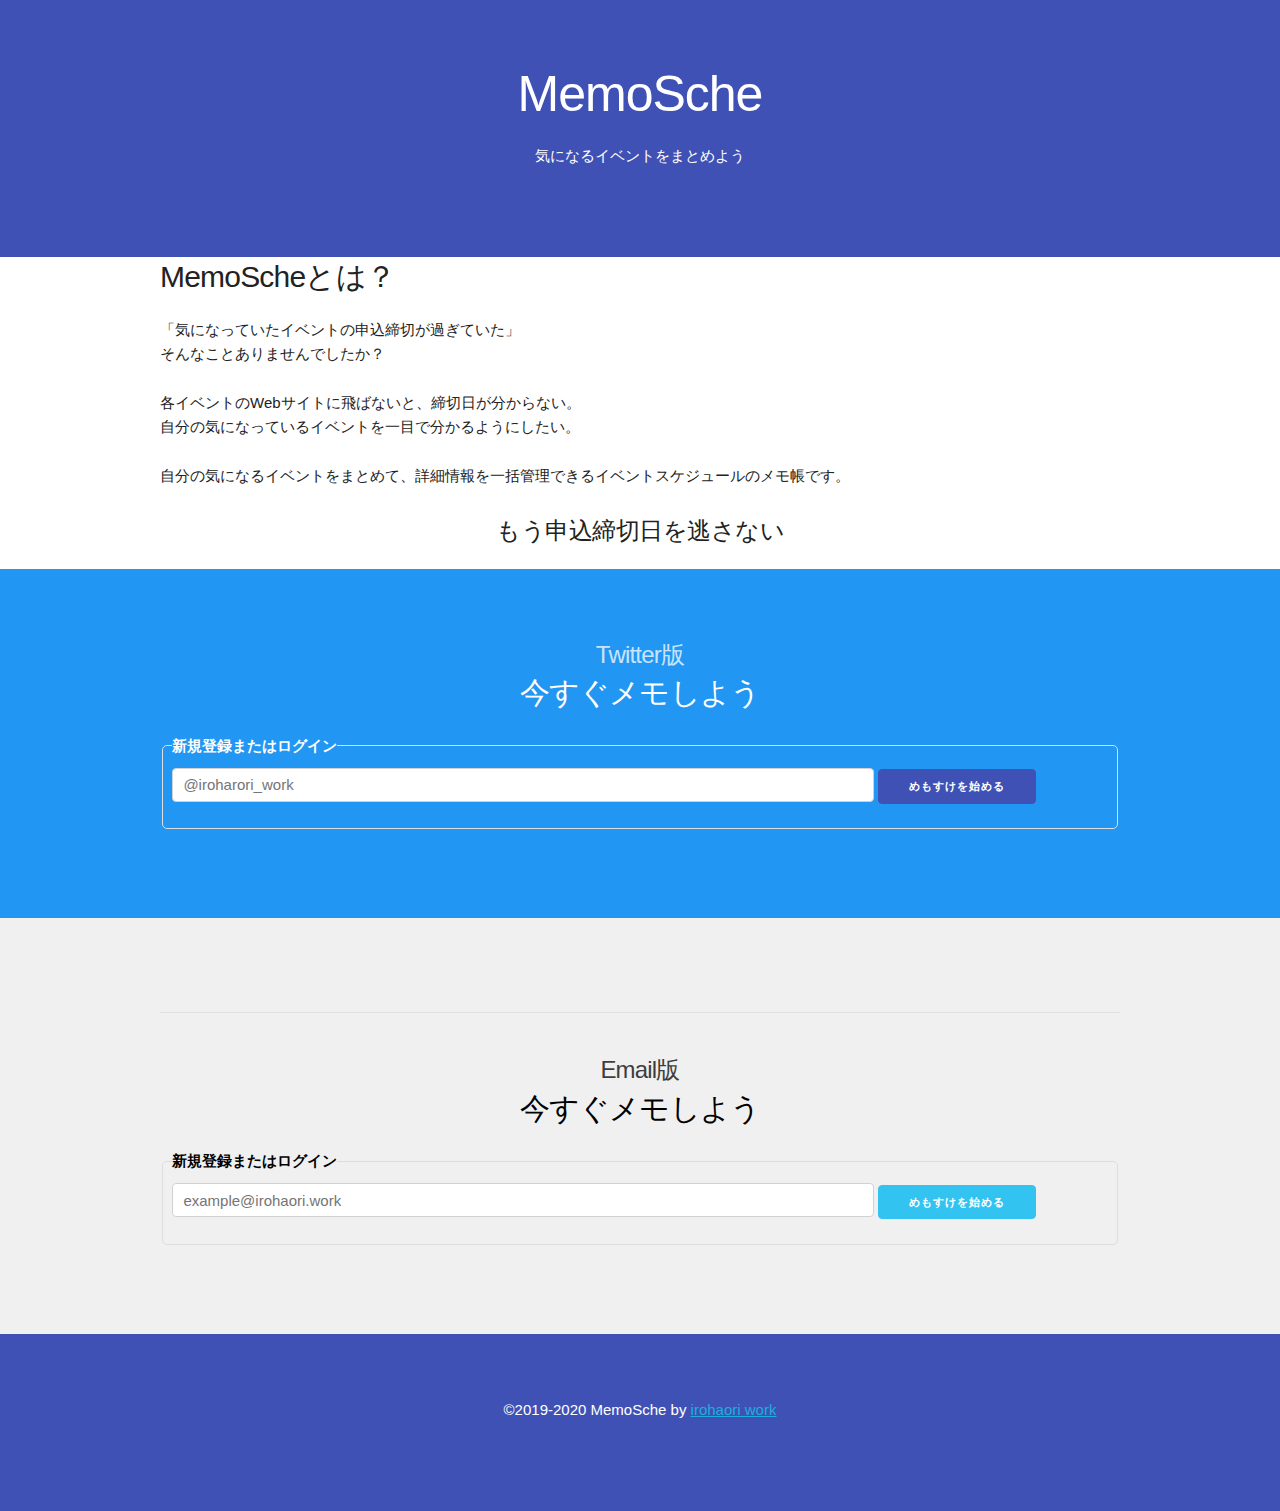
<file: index.html>
<!doctype html>
<html>
    <head>
        <meta charset="utf-8">
        <meta http-equiv="X-UA-Compatible" content="IE=edge">
        <meta name="description" content="">
        <meta name="viewport" content="width=device-width, initial-scale=1">
        <title>めもすけ</title>
        <link rel="stylesheet" href="css/beauter.css">
        <link rel="stylesheet" href="css/style.css">
    </head>
    <body>

        <header class="jumbo _indigo">
            <h1>MemoSche</h1>
            <p>気になるイベントをまとめよう</p>
        </header>
        
        <div class="container">
            <h4>MemoScheとは？</h4>
            <p>
                「気になっていたイベントの申込締切が過ぎていた」<br>
                そんなことありませんでしたか？
            </p>
            <p>
                各イベントのWebサイトに飛ばないと、締切日が分からない。<br>
                自分の気になっているイベントを一目で分かるようにしたい。
            </p>
            <p>自分の気になるイベントをまとめて、詳細情報を一括管理できるイベントスケジュールのメモ帳です。</p>
            <h5 class="_alignCenter">もう申込締切日を逃さない</h5>
        </div>
        <div class="jumbo _info">
            <h4><small>Twitter版</small><br>今すぐメモしよう</h4>
            <div class="container _alignLeft">
                <form action="php/userSessionTwitter.php" method="post">
                    <fieldset>
                        <legend>新規登録またはログイン</legend>
                        <input id="twitter" name="twitter" type="text" class="_width75" placeholder="@iroharori_work" required>
                        <input type="submit" class="button _indigo _width25" value="めもすけを始める">
                    </fieldset>
                </form>
            </div>
        </div>
        <div class="jumbo _cream">
            <hr>
            <h4><small>Email版</small><br>今すぐメモしよう</h4>
            <div class="container _alignLeft">
                <form action="php/userSessionEmail.php" method="post">
                    <fieldset>
                        <legend>新規登録またはログイン</legend>
                        <input id="email" name="email" type="email" class="_width75" placeholder="example@irohaori.work" required>
                        <input type="submit" class="button _primary _width25" value="めもすけを始める">
                    </fieldset>
                </form>
            </div>    
        </div>
        
        
        <footer class="jumbo _indigo">
            <p>&copy;2019-2020 MemoSche by <a href="https://irohaori.work" target="_blank">irohaori work</a></p>
        </footer>
        
        <script src="js/beauter.js"></script>
    </body>
</html>
</file>
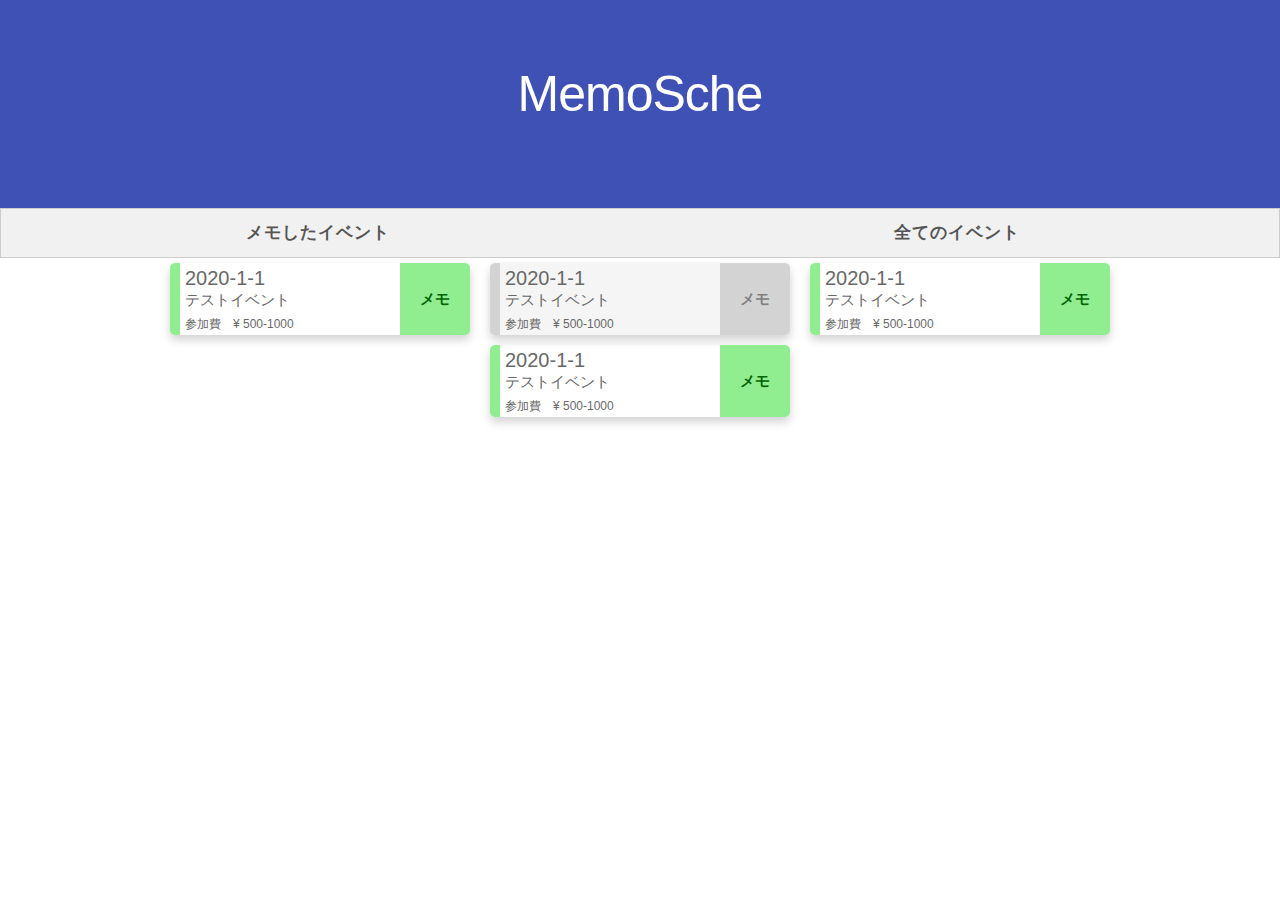
<file: test/user_event.html>
<!doctype html>
<html>
    <head>
        <meta charset="utf-8">
        <meta http-equiv="X-UA-Compatible" content="IE=edge">
        <meta name="description" content="">
        <meta name="viewport" content="width=device-width, initial-scale=1">
        <meta name="robots" content="noindex">
        <title>めもすけ</title>
        <link rel="stylesheet" href="../css/beauter.css">
        <link rel="stylesheet" href="../css/style.css">
    </head>
    <body>

        <header>
            <div class="jumbo _indigo">
                <h1 onclick="document.location.href='../';">MemoSche</h1>
            </div>
            <div class="tab _hide-mobile _hide-phablet" style="display: flex;">
                <button style="flex: 1;" class="tablinks" onclick="opentab('tab1')">メモしたイベント</button>
                <button style="flex: 1;" class="tablinks" onclick="opentab('tab2')">全てのイベント</button>
            </div>
        </header>
        

        <div class="container">
            <ul>
                <li>
                    <div class="li-title">
                        2020-1-1<br>
                        <small>テストイベント</small>
                        <p>参加費　¥ 500-1000</p>
                    </div>
                    <div class="li-link"><a href="#">メモ</a></div>
                </li>
                <li class="selected">
                    <div class="li-title">
                        2020-1-1<br>
                        <small>テストイベント</small>
                        <p>参加費　¥ 500-1000</p>
                    </div>
                    <div class="li-link"><a href="#">メモ</a></div>
                </li>
                <li>
                    <div class="li-title">
                        2020-1-1<br>
                        <small>テストイベント</small>
                        <p>参加費　¥ 500-1000</p>
                    </div>
                    <div class="li-link"><a href="#">メモ</a></div>
                </li>
                <li>
                    <div class="li-title">
                        2020-1-1<br>
                        <small>テストイベント</small>
                        <p>参加費　¥ 500-1000</p>
                    </div>
                    <div class="li-link"><a href="#">メモ</a></div>
                </li>
            </ul>
        </div>

        <footer class="_hide-tablet _hide-desktop _hide-widescreen">
            <div class="tab" style="display: flex;">
                <button style="flex: 1;" class="tablinks" onclick="opentab('tab1')">メモしたイベント</button>
                <button style="flex: 1;" class="tablinks" onclick="opentab('tab2')">全てのイベント</button>
            </div>
        </footer>
        

        <script src="../js/beauter.js"></script>
    </body>
</html>
</file>
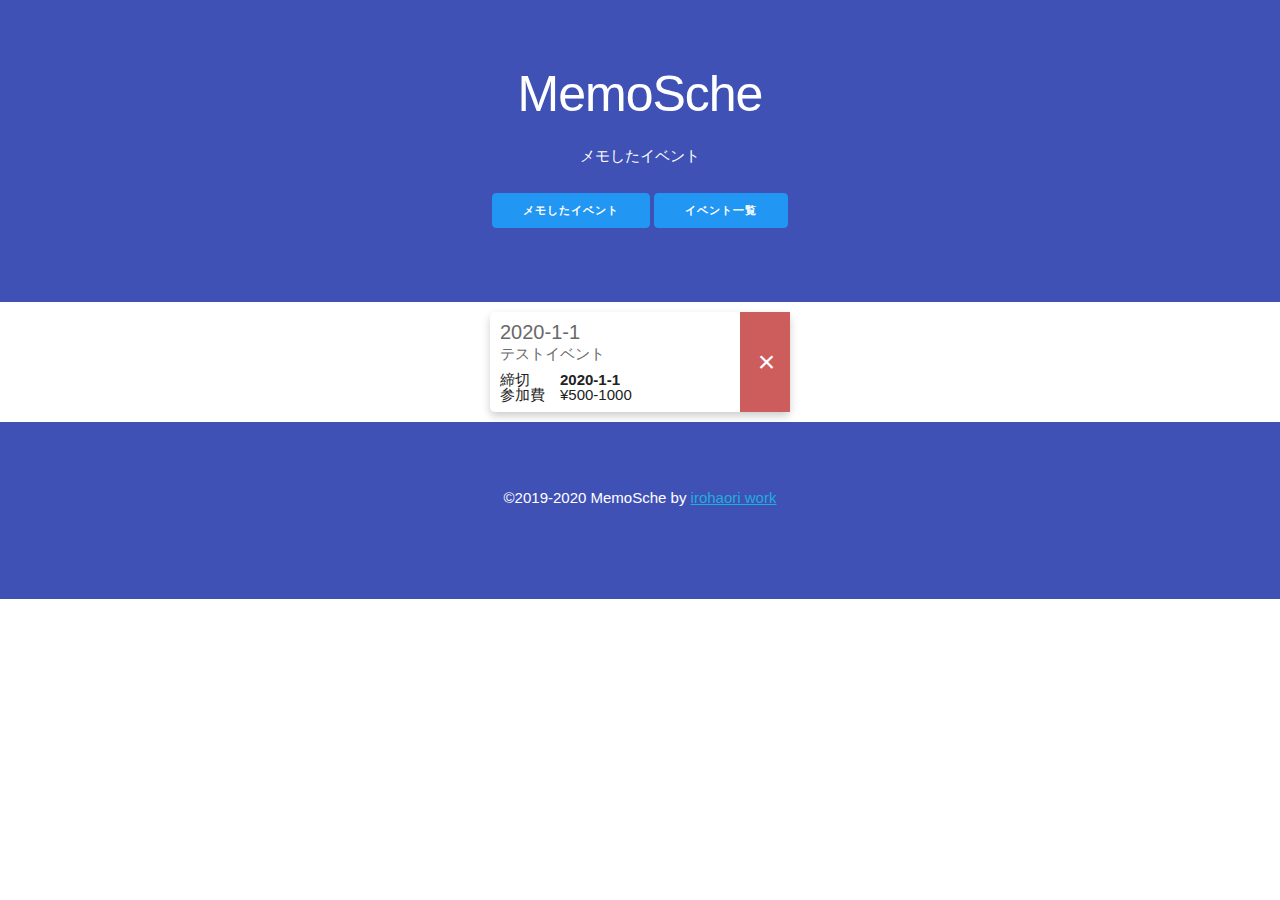
<file: test/user_index.html>
<!doctype html>
<html>
    <head>
        <meta charset="utf-8">
        <meta http-equiv="X-UA-Compatible" content="IE=edge">
        <meta name="description" content="">
        <meta name="viewport" content="width=device-width, initial-scale=1">
        <meta name="robots" content="noindex">
        <title>めもすけ</title>
        <link rel="stylesheet" href="../css/beauter.css">
        <link rel="stylesheet" href="../css/style.css">
    </head>
    <body>

        <header class="jumbo _indigo">
            <h1 onclick="document.location.href='../';">MemoSche</h1>
            <p>メモしたイベント</p>
            <a href="index.php" class="button _info">メモしたイベント</a>
            <a href="event.php" class="button _info">イベント一覧</a>
        </header>
        
        <div class="container card-wrap">

            <div class="card">
                <div class="card-event">
                    <a href="#1" class="card-over-link"></a>
                    <div class="card-title">
                        2020-1-1<br>
                        <small>テストイベント</small>
                    </div>
                    <p>締切　　<b>2020-1-1</b></p>
                    <p>参加費　¥500-1000</p>
                </div>
                <div class="card-link">
                    <a href="#" class="card-a _delete">×</a>
                </div>
            </div>
            
        </div>

        <footer class="jumbo _indigo">
            <p>&copy;2019-2020 MemoSche by <a href="https://irohaori.work" target="_blank">irohaori work</a></p>
        </footer>

        <div id="snackSuccess" class="snackbar _danger _box _shadow">削除しました</div>
        <div id="snackError" class="snackbar _box _shadow">削除できませんでした</div>

        <script src="../js/beauter.js"></script>
    </body>
</html>
</file>
<file: css/beauter.css>
/*!
 * Beauter v0.3.0 (http://beauter.outboxcraft.com)
 * Copyright 2016-2018 Shubham Ramdeo, Outboxcraft
 * Licensed under MIT (https://github.com/outboxcraft/beauter/blob/master/LICENSE)
 */
 * {
     -webkit-box-sizing: border-box;
     box-sizing: border-box;
 }

 html {
     font-size: 62.5%;
     -ms-text-size-adjust: 100%;
     -webkit-text-size-adjust: 100%;
 }

 body {
     font-family: 'Roboto', 'Raleway', 'HelveticaNeue', 'Helvetica Neue', Helvetica, Arial, sans-serif;
     font-size: 1.5em;
     font-weight: 400;
     line-height: 1.6;
     margin: 0;
     color: #222;
     background-color: #fff;
     background-repeat: no-repeat;
     background-attachment: fixed;
     background-position: center center;
     background-size: cover;
 }

 blockquote,
 dl,
 figure {
     margin-bottom: 2.5rem;
 }

 blockquote {
     margin: 5px;
     padding-left: 10px;
     border-left: 5px solid pink;
 }

 blockquote footer {
     text-align: right;
     color: #d3d3d3;
 }

 .button,
 button,
 input,
 optgroup,
 select,
 textarea {
     font-family: sans-serif;
     font-size: 100%;
     line-height: 1.15;
     margin: 0;
 }

 .button,
 button,
 input {
     overflow: visible;
 }

 .button,
 button,
 select {
     text-transform: none;
 }

 button,
 input[type='button'],
 input[type='reset'],
 input[type='submit'] {
     -webkit-appearance: button;
     -moz-appearance: button;
 }

 .button::-moz-focus-inner,
 button::-moz-focus-inner,
 input[type='button']::-moz-focus-inner,
 input[type='reset']::-moz-focus-inner,
 input[type='submit']::-moz-focus-inner {
     padding: 0;
     border-style: none;
 }

 .button:-moz-focusring,
 button:-moz-focusring,
 input[type='button']:-moz-focusring,
 input[type='reset']:-moz-focusring,
 input[type='submit']:-moz-focusring {
     outline: 1px dotted ButtonText;
 }

 legend {
     max-width: 100%;
     padding: 0;
     white-space: normal;
     color: inherit;
     border: none;
 }

 input[type='number']::-webkit-inner-spin-button,
 input[type='number']::-webkit-outer-spin-button {
     height: auto;
 }

 input[type='search'] {
     outline-offset: -2px;
     -webkit-appearance: textfield;
     -moz-appearance: textfield;
 }

 input[type='search']::-webkit-search-cancel-button,
 input[type='search']::-webkit-search-decoration {
     -webkit-appearance: none;
     -moz-appearance: none;
 }

 form {
     margin-bottom: 2.5rem;
 }

 input,
 textarea,
 select,
 fieldset {
     margin-bottom: 1.5rem;
 }

 textarea {
     overflow: auto;
     min-height: 65px;
     padding-top: 6px;
     padding-bottom: 6px;
 }

 label,
 legend {
     font-weight: 600;
     display: block;
     margin-bottom: .5rem;
 }

 fieldset {
     margin: 0 2px;
     padding: .35em .625em .75em;
     border: 1px solid #ddd;
     border-radius: 5px;
 }

 input[type='checkbox'],
 input[type='radio'] {
     display: inline;
     padding: 0;
 }

 label > .label-body {
     font-weight: normal;
     display: inline-block;
     margin-left: .5rem;
 }

 .button,
 button,
 input[type='submit'],
 input[type='reset'],
 input[type='button'] {
     font-size: 11px;
     font-weight: 600;
     line-height: 1.15;
     display: inline-block;
     margin-bottom: 1rem;
     padding: 10px 30px;
     cursor: pointer;
     text-align: center;
     white-space: nowrap;
     text-decoration: none;
     letter-spacing: .1rem;
     text-transform: uppercase;
     color: #555;
     border: 1px solid #bbb;
     border-radius: 4px;
     background-color: transparent;
 }

 .button:hover,
 button:hover,
 input[type='submit']:hover,
 input[type='reset']:hover,
 input[type='button']:hover,
 .button:focus,
 button:focus,
 input[type='submit']:focus,
 input[type='reset']:focus,
 input[type='button']:focus {
     opacity: .75;
     color: #333;
     border-color: #888;
     outline: 0;
 }

 input[type='email'],
 input[type='number'],
 input[type='search'],
 input[type='text'],
 input[type='tel'],
 input[type='url'],
 input[type='password'],
 input[type='date'],
 textarea,
 select {
     height: 34px;
     padding: 6px 10px;
     border: 1px solid #d1d1d1;
     border-radius: 4px;
     background-color: #fff;
     -webkit-box-shadow: none;
     box-shadow: none;
 }

 input[type='email'],
 input[type='number'],
 input[type='search'],
 input[type='text'],
 input[type='tel'],
 input[type='url'],
 input[type='password'],
 input[type='date'],
 textarea {
     -webkit-appearance: none;
     -moz-appearance: none;
     appearance: none;
 }

 input[type='email']:focus,
 input[type='number']:focus,
 input[type='search']:focus,
 input[type='text']:focus,
 input[type='tel']:focus,
 input[type='url']:focus,
 input[type='password']:focus,
 textarea:focus,
 select:focus {
     border: 2px solid #33c3f0;
     outline: 0;
 }

 ol {
     list-style: decimal outside;
 }

 ol ol {
     list-style-type: lower-alpha;
 }

 ol ol ol {
     list-style-type: upper-roman;
 }

 ul {
     list-style: disc outside;
 }

 ul ul {
     list-style-type: circle;
 }

 ul ul ul {
     list-style-type: square;
 }

 ol,
 ul {
     margin: 0 0 2.5rem 3rem;
     padding-left: 0;
 }

 ul ul,
 ul ol,
 ol ol,
 ol ul {
     font-size: 90%;
     margin: 1.5rem 0 1.5rem 3rem;
 }

 li {
     margin-bottom: 1rem;
 }

 dl dt {
     font-weight: bold;
 }

 table {
     overflow-x: auto;
     margin-bottom: 2.5rem;
     border-collapse: collapse;
 }

 th,
 td {
     padding: 12px 15px;
     text-align: left;
     border-bottom: 1px solid #e1e1e1;
 }

 th:first-child,
 td:first-child {
     padding-left: 5px;
 }

 th:last-child,
 td:last-child {
     padding-right: 5px;
 }

 tr:hover {
     background-color: #f5f5f5;
 }

 tr:nth-child(even) {
     background-color: #f2f2f2;
 }

 b,
 strong {
     font-weight: bolder;
 }

 mark {
     color: #000;
     background-color: #ff9;
 }

 small {
     font-size: 80%;
 }

 h1,
 h2,
 h3,
 h4,
 h5,
 h6 {
     font-weight: 300;
     margin-top: 0;
     margin-bottom: 2rem;
 }

 h1 {
     font-size: 4.0rem;
     line-height: 1.2;
     letter-spacing: -.1rem;
 }

 h2 {
     font-size: 3.6rem;
     line-height: 1.25;
     letter-spacing: -.1rem;
 }

 h3 {
     font-size: 3.0rem;
     line-height: 1.3;
     letter-spacing: -.1rem;
 }

 h4 {
     font-size: 2.4rem;
     line-height: 1.35;
     letter-spacing: -.08rem;
 }

 h5 {
     font-size: 1.8rem;
     line-height: 1.5;
     letter-spacing: -.05rem;
 }

 h6 {
     font-size: 1.5rem;
     line-height: 1.6;
     letter-spacing: 0;
 }

 h1 small,
 h2 small,
 h3 small,
 h4 small,
 h5 small,
 h6 small {
     opacity: .75;
 }

 @media (min-width: 550px) {
     h1 {
         font-size: 5.0rem;
     }

     h2 {
         font-size: 4.2rem;
     }

     h3 {
         font-size: 3.6rem;
     }

     h4 {
         font-size: 3.0rem;
     }

     h5 {
         font-size: 2.4rem;
     }

     h6 {
         font-size: 1.5rem;
     }
 }

 p {
     margin-top: 0;
     margin-bottom: 2.5rem;
 }

 a {
     color: #1eaedb;
     background-color: transparent;
     -webkit-text-decoration-skip: objects;
 }

 a:active,
 a:hover {
     color: #0fa0ce;
     outline-width: 0;
 }

 pre {
     font-family: monospace, monospace;
     font-size: 1em;
     margin-bottom: 2.5rem;
 }

 code,
 kbd {
     font-family: monospace, monospace;
     color: #000;
 }

 code {
     font-size: 90%;
     margin: 0 .2rem;
     padding: .2rem .5rem;
     white-space: nowrap;
     border: 1px solid #e1e1e1;
     border-radius: 4px;
     background: #f1f1f1;
 }

 pre > code {
     display: block;
     overflow-x: auto;
     padding: 1rem 1.5rem;
     white-space: pre;
     color: #fff;
     border-radius: 10px;
     background: #333;
 }

 kbd {
     font-size: 90%;
     margin: 0 .2rem;
     padding: .3rem .5rem;
     white-space: nowrap;
     border: 1px solid #a1a1a1;
     border-radius: 4px;
     background: #f1f1f1;
 }

 hr {
     overflow: visible;
     -webkit-box-sizing: content-box;
     box-sizing: content-box;
     width: 75%;
     height: 0;
     margin-top: 3rem;
     margin-bottom: 3.5rem;
     border-width: 0;
     border-top: 1px solid #e1e1e1;
 }

 button.accordion {
     font-size: 15px;
     width: 100%;
     padding: 12px;
     cursor: pointer;
     -webkit-transition: .4s;
     -o-transition: .4s;
     transition: .4s;
     text-align: left;
     color: #444;
     border: none;
     outline: none;
     background-color: #eee;
 }

 button.accordion.active,
 button.accordion:hover {
     background-color: #ccc;
 }

 button.accordion:before {
     font-weight: bold;
     margin-right: 5px;
     content: '\002B';
     color: #777;
 }

 button.accordion.active:before {
     content: '\2212';
 }

 div.-panel {
     display: block;
     overflow: hidden;
     max-height: 0;
     margin-bottom: 6px;
     padding: 0 18px;
     -webkit-transition: max-height .2s ease-out;
     -o-transition: max-height .2s ease-out;
     transition: max-height .2s ease-out;
     border-radius: 4px;
     background-color: white;
 }

 .alert {
     padding: 20px;
     -webkit-transition: opacity .6s;
     -o-transition: opacity .6s;
     transition: opacity .6s;
     opacity: 1;
     color: #fff;
     border-radius: 5px;
     background-color: #f44336;
 }

 .count {
     padding-right: 5px;
     padding-left: 5px;
     border-radius: 100%;
     background-color: #ddd;
 }

 ul.breadcrumb {
     font-size: 17px;
     margin: 0;
     padding: 10px 16px;
     list-style: none;
     background-color: #eee;
 }

 ul.breadcrumb li {
     display: inline;
 }

 ul.breadcrumb li + li:before {
     padding: 8px;
     content: '/\00a0';
 }

 ul.breadcrumb li a {
     text-decoration: none;
 }

 ul.breadcrumb li:last-child {
     font-weight: bold;
 }

 ul.breadcrumb li a:hover {
     text-decoration: underline;
 }

 .card {
     -webkit-transition: .3s;
     -o-transition: .3s;
     transition: .3s;
     border-radius: 5px;
     -webkit-box-shadow: 0 4px 8px 0 rgba(0, 0, 0, .2);
     box-shadow: 0 4px 8px 0 rgba(0, 0, 0, .2);
 }

 .card:hover {
     -webkit-box-shadow: 0 8px 16px 0 rgba(0, 0, 0, .2);
     box-shadow: 0 8px 16px 0 rgba(0, 0, 0, .2);
 }

 .card .-content {
     padding: 2px 16px;
 }

 .container:after {
     display: table;
     clear: both;
     content: '';
 }

 .container {
     position: relative;
     width: 100%;
     max-width: 960px;
     margin: 0 auto;
     padding: 0 20px;
 }

 .container table {
     overflow-x: auto;
 }

 @media (min-width: 400px) {
     .container {
         width: 85%;
         padding: 0;
     }
 }

 @media only screen and (min-width: 550px) {
     .container {
         width: 80%;
     }
 }

 .jumbo {
     padding-top: 5%;
     padding-bottom: 5%;
     text-align: center;
 }

 .row::after {
     display: block;
     clear: both;
     content: '';
 }

 .row:after {
     display: table;
     clear: both;
     content: '';
 }

 .col {
     float: left;
     width: 100%;
     padding: 15px;
 }

 .col:first-child {
     margin-left: 0;
 }

 @media only screen and (min-width: 550px) {
     .m1 {
         width: 8.33%;
     }

     .m2 {
         width: 16.66%;
     }

     .m3 {
         width: 25%;
     }

     .m4 {
         width: 33.33%;
     }

     .m5 {
         width: 41.66%;
     }

     .m6 {
         width: 50%;
     }

     .m7 {
         width: 58.33%;
     }

     .m8 {
         width: 66.66%;
     }

     .m9 {
         width: 75%;
     }

     .m10 {
         width: 83.33%;
     }

     .m11 {
         width: 91.66%;
     }

     .m12 {
         width: 100%;
         margin-left: 0;
     }

     .m1-5 {
         width: 20%;
     }

     .m2-5 {
         width: 40%;
     }

     .m3-5 {
         width: 60%;
     }

     .m4-5 {
         width: 70%;
     }
 }

 @media only screen and (min-width: 750px) {
     .d1 {
         width: 8.33%;
     }

     .d2 {
         width: 16.66%;
     }

     .d3 {
         width: 25%;
     }

     .d4 {
         width: 33.33%;
     }

     .d5 {
         width: 41.66%;
     }

     .d6 {
         width: 50%;
     }

     .d7 {
         width: 58.33%;
     }

     .d8 {
         width: 66.66%;
     }

     .d9 {
         width: 75%;
     }

     .d10 {
         width: 83.33%;
     }

     .d11 {
         width: 91.66%;
     }

     .d12 {
         width: 100%;
         margin-left: 0;
     }

     .d1-5 {
         width: 20%;
     }

     .d2-5 {
         width: 40%;
     }

     .d3-5 {
         width: 60%;
     }

     .d4-5 {
         width: 70%;
     }
 }

 @media only screen {
     .f1 {
         width: 8.33%;
     }

     .f2 {
         width: 16.66%;
     }

     .f3 {
         width: 25%;
     }

     .f4 {
         width: 33.33%;
     }

     .f5 {
         width: 41.66%;
     }

     .f6 {
         width: 50%;
     }

     .f7 {
         width: 58.33%;
     }

     .f8 {
         width: 66.66%;
     }

     .f9 {
         width: 75%;
     }

     .f10 {
         width: 83.33%;
     }

     .f11 {
         width: 91.66%;
     }

     .f12 {
         width: 100%;
         margin-left: 0;
     }

     .f1-5 {
         width: 20%;
     }

     .f2-5 {
         width: 40%;
     }

     .f3-5 {
         width: 60%;
     }

     .f4-5 {
         width: 70%;
     }
 }

 @media (min-width: 550px) {
     .off-1 {
         margin-left: 8.33%;
     }

     .off-2 {
         margin-left: 16.66%;
     }

     .off-3 {
         margin-left: 25%;
     }

     .off-4 {
         margin-left: 33.33%;
     }

     .off-5 {
         margin-left: 41.66%;
     }

     .off-6 {
         margin-left: 50%;
     }

     .off-7 {
         margin-left: 58.33%;
     }

     .off-8 {
         margin-left: 66.66%;
     }

     .off-9 {
         margin-left: 75%;
     }

     .off-10 {
         margin-left: 83.33%;
     }

     .off-11 {
         margin-left: 91.66%;
     }

     .off1-5 {
         margin-left: 20%;
     }

     .off2-5 {
         margin-left: 40%;
     }

     .off3-5 {
         margin-left: 60%;
     }

     .off4-5 {
         margin-left: 80%;
     }
 }

 .modalimg {
     cursor: pointer;
     -webkit-transition: .3s;
     -o-transition: .3s;
     transition: .3s;
     border-radius: 5px;
 }

 .modalimg:hover {
     opacity: .7;
 }

 .modal {
     position: fixed;
     z-index: 1;
     top: 0;
     left: 0;
     display: none;
     overflow: auto;
     width: 100%;
     height: 100%;
     padding-top: 100px;
     background-color: rgb(0, 0, 0);
     background-color: rgba(0, 0, 0, .9);
 }

 .modal-content {
     display: block;
     width: 80%;
     max-width: 700px;
     margin: auto;
 }

 .caption {
     display: block;
     width: 80%;
     max-width: 700px;
     height: 150px;
     margin: auto;
     padding: 10px 0;
     text-align: center;
     color: #ccc;
 }

 .modal-content,
 .caption {
     -webkit-animation-name: zoom;
     animation-name: zoom;
     -webkit-animation-duration: .6s;
     animation-duration: .6s;
 }

 @-webkit-keyframes zoom {
     from {
         -webkit-transform: scale(0);
     }

     to {
         -webkit-transform: scale(1);
     }
 }

 @keyframes zoom {
     from {
         -webkit-transform: scale(0);
         transform: scale(0);
     }

     to {
         -webkit-transform: scale(1);
         transform: scale(1);
     }
 }

 @media only screen and (max-width: 750px) {
     .modal-content {
         width: 100%;
     }
 }

 .modalbox-modal {
     position: fixed;
     z-index: 1;
     top: 0;
     left: 0;
     display: none;
     overflow: auto;
     width: 100%;
     height: 100%;
     padding-top: 10%;
     background-color: rgb(0, 0, 0);
     background-color: rgba(0, 0, 0, .4);
 }

 .modalbox-modal-content {
     position: relative;
     width: 80%;
     margin: auto;
     padding: 10px !important;
     -webkit-animation-name: animatetop;
     animation-name: animatetop;
     -webkit-animation-duration: .4s;
     animation-duration: .7s;
     border: 1px solid #888;
     border-radius: 5px;
     background-color: #fefefe;
     -webkit-box-shadow: 0 4px 8px 0 rgba(0, 0, 0, .2), 0 6px 20px 0 rgba(0, 0, 0, .19);
     box-shadow: 0 4px 8px 0 rgba(0, 0, 0, .2), 0 6px 20px 0 rgba(0, 0, 0, .19);
 }

 @-webkit-keyframes animatetop {
     from {
         opacity: 0;
     }

     to {
         opacity: 1;
     }
 }

 @keyframes animatetop {
     from {
         opacity: 0;
     }

     to {
         opacity: 1;
     }
 }

 .alert .-close {
     line-height: 20px;
     float: right;
     margin-left: 15px;
 }

 .modal .-close {
     font-size: 40px;
     position: absolute;
     top: 15px;
     right: 35px;
 }

 .modalbox-modal-content .-close {
     float: right;
     color: #aaa;
 }

 .-close {
     font-size: 22px;
     font-weight: bold;
     cursor: pointer;
     -webkit-transition: .3s;
     -o-transition: .3s;
     transition: .3s;
     color: #f1f1f1;
 }

 .modal .-close:hover,
 .modal .-close:focus {
     color: #bbb;
 }

 .-close:hover,
 .-close:focus {
     text-decoration: none;
     color: #000;
 }

 ul.topnav {
     background: rgba(0, 0, 0, 0);
 }

 ul.responsive {
     background: rgba(0, 0, 0, .5);
 }

 ul.topnav {
     overflow: hidden;
     margin: 0;
     padding: 0;
     list-style-type: none;
     background-color: #333;
 }

 ul.topnav li {
     float: left;
     margin-bottom: 0;
 }

 ul.topnav li input,
 ul.topnav li button {
     margin-top: 7;
     margin-right: 7;
     margin-bottom: 7;
     margin-left: 7;
 }

 ul.topnav li a {
     font-size: 17px;
     display: inline-block;
     padding: 14px 16px;
     -webkit-transition: .3s;
     -o-transition: .3s;
     transition: .3s;
     text-align: center;
     text-decoration: none;
     color: rgba(255, 255, 255, 1);
 }

 ul.topnav li a.brand {
     font-weight: bold;
     margin-right: 20px;
     margin-left: 20px;
 }

 ul.topnav li a.brand:hover {
     background: rgba(0, 0, 0, .1);
 }

 ul.topnav li a.disabled:hover {
     color: #d3d3d3;
     background: rgba(0, 0, 0, 0);
 }

 ul.topnav li a.disabled {
     color: #d3d3d3;
 }

 ul.topnav li a.active {
     color: #fff;
     background-color: rgba(255, 255, 255, .5);
 }

 ul.topnav li a:hover {
     color: #fff;
     background: rgba(0, 0, 0, .1);
 }

 ul.topnav li.-icon {
     display: none;
 }

 ul.topnav .dropdown:hover .dropdown-content {
     display: block;
 }

 ul.topnav .dropdown-content a {
     display: block;
 }

 @media screen and (max-width:750px) {
     ul.topnav li:not(:first-child) {
         display: none;
     }

     ul.topnav li.-icon {
         display: initial;
         float: right;
     }
 }

 @media screen and (max-width:750px) {
     ul.topnav.responsive {
         position: relative;
     }

     ul.topnav.responsive li.dropdown .dropdown-content {
         position: relative;
     }

     ul.topnav.responsive li.-icon {
         position: absolute;
         top: 0;
         right: 0;
     }

     ul.topnav.responsive li {
         display: inline;
         float: none;
     }

     ul.topnav.responsive li a {
         display: block;
         text-align: left;
     }
 }

 .dropdown-content {
     position: absolute;
     z-index: 2;
     display: none;
     min-width: 160px;
     background-color: #444;
     -webkit-box-shadow: 0 8px 16px 0 rgba(0, 0, 0, .2);
     box-shadow: 0 8px 16px 0 rgba(0, 0, 0, .2);
 }

 .dropdown-content a {
     display: block;
     padding: 12px 16px;
     -webkit-transition: .3s;
     -o-transition: .3s;
     transition: .3s;
     text-align: left;
     text-decoration: none;
     color: rgba(255, 255, 255, 1);
 }

 .dropdown-content a:hover {
     color: #fff;
     background: rgba(0, 0, 0, .1);
 }

 .dropdown:hover .dropdown-content {
     display: inline-block !important;
 }

 ul.listnav {
     margin: 0;
     padding: 0;
     list-style-type: none;
     background-color: #444;
 }

 .listnav li {
     margin: 0;
 }

 .listnav li a {
     display: block;
     padding: 8px 16px;
     padding-left: 15px;
     text-decoration: none;
     color: rgba(255, 255, 255, 1);
 }

 .listnav li a:hover {
     color: #fff;
     background: rgba(0, 0, 0, .1);
 }

 .listnav li.active a {
     border-left: 5px solid rgba(255, 255, 255, .5);
 }

 ._cream.listnav li a,
 ._cream.topnav li a,
 ._cream.dropdown-content a {
     color: #000;
 }

 .topnav.-fixed {
     position: fixed !important;
     z-index: 1 !important;
     top: 0;
     width: 100% !important;
     margin-bottom: 56px !important;
 }

 .pagination {
     display: inline-block;
 }

 .pagination a {
     float: left;
     padding: 8px 16px;
     text-decoration: none;
     color: black;
 }

 .bg-parallax {
     overflow-y: auto;
     height: 300px;
     background-repeat: no-repeat;
     background-attachment: fixed;
     background-position: center;
     background-size: cover;
     -webkit-perspective: 1px;
     perspective: 1px;
 }

 .bg-parallax .-front {
     padding-top: 10%;
     color: #fff;
 }

 .progressbar {
     position: relative;
     width: 100%;
     height: 30px;
     border-radius: 5px;
     background-color: #d3d3d3;
 }

 .progressbar .-bar {
     position: absolute;
     width: 1%;
     height: 100%;
     border-radius: 5px;
     background-color: #87cefa;
 }

 .progressbar .-label {
     line-height: 30px;
     text-align: center;
     color: #fff;
 }

 .snackbar {
     font-size: 17px;
     position: fixed;
     z-index: 1;
     bottom: 30px;
     left: 50%;
     visibility: hidden;
     min-width: 250px;
     margin-left: -125px;
     padding: 16px;
     text-align: center;
     color: #fff;
     border-radius: 2px;
     border-radius: 5px;
     background-color: #333;
 }

 .snackbar.show {
     visibility: visible;
     -webkit-animation: fadein .5s, fadeout .5s 2.5s;
     animation: fadein .5s, fadeout .5s 2.5s;
 }

 @-webkit-keyframes fadein {
     from {
         bottom: 0;
         opacity: 0;
     }

     to {
         bottom: 30px;
         opacity: 1;
     }
 }

 @keyframes fadein {
     from {
         bottom: 0;
         opacity: 0;
     }

     to {
         bottom: 30px;
         opacity: 1;
     }
 }

 @-webkit-keyframes fadeout {
     from {
         bottom: 30px;
         opacity: 1;
     }

     to {
         bottom: 0;
         opacity: 0;
     }
 }

 @keyframes fadeout {
     from {
         bottom: 30px;
         opacity: 1;
     }

     to {
         bottom: 0;
         opacity: 0;
     }
 }

 .tab {
     overflow: hidden;
     border: 1px solid #ccc;
     background-color: #f1f1f1;
 }

 .tab button {
     font-size: 17px;
     float: left;
     margin-right: 5px;
     margin-bottom: 0;
     padding: 14px 16px;
     cursor: pointer;
     -webkit-transition: .3s;
     -o-transition: .3s;
     transition: .3s;
     border: none;
     border-radius: 0;
     outline: none;
     background-color: inherit;
 }

 .tab button:hover {
     background-color: #ddd;
 }

 .tab button.active {
     background-color: #ccc;
 }

 .tabcontent {
     display: none;
     padding: 6px 12px;
     -webkit-transition: opacity .3s;
     -o-transition: opacity .3s;
     transition: opacity .3s;
     -webkit-animation: fadeEffect 1s;
     animation: fadeEffect 1s;
     opacity: 1;
     border: 1px solid #ccc;
     border-top: none;
 }

 @-webkit-keyframes fadeEffect {
     from {
         opacity: 0;
     }

     to {
         opacity: 1;
     }
 }

 @keyframes fadeEffect {
     from {
         opacity: 0;
     }

     to {
         opacity: 1;
     }
 }

 .tooltip {
     position: relative;
     display: inline-block;
     border-bottom: 1px dotted #000;
 }

 .tooltip:hover .tooltiptext {
     visibility: visible;
     opacity: 1;
 }

 .tooltip .tooltiptext {
     -webkit-transition: opacity 1s;
     -o-transition: opacity 1s;
     transition: opacity 1s;
     opacity: 0;
 }

 .tooltiptext {
     position: absolute;
     z-index: 1;
     visibility: hidden;
     width: 120px;
     padding: 5px 0;
     text-align: center;
     color: #fff;
     border-radius: 6px;
     background-color: #000;
 }

 .tooltiptext::after {
     position: absolute;
     content: '';
     border-width: 5px;
     border-style: solid;
 }

 .-tooltip-top .tooltiptext {
     bottom: 150%;
     left: 50%;
     margin-left: -60px;
 }

 .-tooltip-top .tooltiptext::after {
     top: 100%;
     left: 50%;
     margin-left: -5px;
     border-color: #000 transparent transparent transparent;
 }

 .-tooltip-right .tooltiptext {
     top: -5px;
     left: 110%;
 }

 .-tooltip-right .tooltiptext::after {
     top: 50%;
     right: 100%;
     margin-top: -5px;
     border-color: transparent #000 transparent transparent;
 }

 .-tooltip-left .tooltiptext {
     top: -5px;
     right: 110%;
 }

 .-tooltip-left .tooltiptext::after {
     top: 50%;
     left: 100%;
     margin-top: -5px;
     border-color: transparent transparent transparent #000;
 }

 .-tooltip-bottom .tooltiptext {
     top: 150%;
     left: 50%;
     margin-left: -60px;
 }

 .-tooltip-bottom .tooltiptext::after {
     bottom: 100%;
     left: 50%;
     margin-left: -5px;
     border-color: transparent transparent #000 transparent;
 }

 svg:not(:root) {
     overflow: hidden;
 }

 img {
     max-width: 100%;
     height: auto;
     border-style: none;
 }

 .video {
     display: block;
     max-width: 100%;
     height: auto;
 }

 .-circle {
     border-radius: 100%;
 }

 .-round {
     border-radius: 25%;
 }

 .-thumb {
     padding: 5px;
     border: 2px solid #d3d3d3;
 }

 ._transparent {
     background: transparent !important;
 }

 ._low {
     font-size: 75% !important;
     opacity: .75 !important;
 }

 ._high {
     font-size: 125% !important;
     opacity: .75 !important;
 }

 ._floatCenter {
     margin: 0 auto;
 }

 ._wrap {
     white-space: pre-wrap;
     white-space: -moz-pre-wrap;
     white-space: -pre-wrap;
     white-space: -o-pre-wrap;
     word-wrap: break-word;
 }

 ._gray {
     -webkit-filter: grayscale(100%);
     filter: grayscale(100%);
 }

 ._blur {
     -webkit-filter: blur(2.5px);
     filter: blur(2.5px);
 }

 ._full-width {
     width: 100%;
 }

 ._max-full-width {
     max-width: 100%;
 }

 ._force-full-width {
     min-width: 100%;
 }

 ._width100 {
     width: 100%;
 }

 ._width75 {
     width: 75%;
 }

 ._width50 {
     width: 50%;
 }

 ._floatLeft {
     float: left !important;
 }

 ._floatRight {
     float: right !important;
 }

 ._alignLeft {
     text-align: left;
 }

 ._alignRight {
     text-align: right;
 }

 ._alignCenter {
     text-align: center;
 }

 ._clear {
     display: table;
     clear: both;
     content: '';
 }

 ._hidden {
     display: none !important;
 }

 ._debugmode * {
     border: 2px solid #f00 !important;
 }

 ._debugmode div {
     border: 4px solid #0f0 !important;
 }

 ._debugmode .container,
 ._debugmode .jumbo {
     border: 6px solid #00f !important;
 }

 @media screen and (max-width: 400px) {
     ._hide-mobile {
         display: none !important;
     }
 }

 @media screen and (min-width: 400px) and (max-width: 550px) {
     ._hide-phablet {
         display: none !important;
     }
 }

 @media screen and (min-width: 550px) and (max-width: 750px) {
     ._hide-tablet {
         display: none !important;
     }
 }

 @media screen and (min-width: 750px) and (max-width: 1000px) {
     ._hide-desktop {
         display: none !important;
     }
 }

 @media screen and (min-width: 1000px) {
     ._hide-widescreen {
         display: none !important;
     }
 }

 ._clipped {
     overflow: hidden !important;
 }

 ._overlay {
     position: absolute;
     top: 0;
     right: 0;
     bottom: 0;
     left: 0;
 }

 ._is-invisible {
     visibility: hidden !important;
 }

 ._block {
     display: block !important;
 }

 ._inline {
     display: inline !important;
 }

 ._inline-block {
     display: inline-block !important;
 }

 ._noMargin {
     margin: 0 !important;
 }

 ._noPadding {
     padding: 0 !important;
 }

 ._posRel {
     position: relative !important;
 }

 ._posAbs {
     position: absolute !important;
 }

 ._bordered {
     border-width: 1px;
     border-style: solid;
 }

 ._noReaction {
     pointer-events: none;
 }

 ._unSelectable {
     -webkit-user-select: none;
     -moz-user-select: none;
     -ms-user-select: none;
     user-select: none;
     -webkit-touch-callout: none;
 }

 ._round {
     border-radius: 25px !important;
 }

 ._box {
     border-radius: 0 !important;
 }

 ._xsmall {
     font-size: 45% !important;
     padding: 5px 10px !important;
 }

 ._small {
     font-size: 60% !important;
     padding: 7px 20px !important;
 }

 ._large {
     font-size: 110% !important;
     padding: 15px 40px !important;
 }

 ._xlarge {
     font-size: 125% !important;
     padding: 20px 50px !important;
 }

 ._noDelay {
     -webkit-transition-duration: 0s !important;
     -o-transition-duration: 0s !important;
     transition-duration: 0s !important;
 }

 ._disabled {
     cursor: not-allowed;
     pointer-events: none;
     opacity: .6;
     color: #555;
     border: 1px solid #ccc;
     background-color: #eee;
 }

 ._truncate,
 ._expandable-truncate {
     overflow: hidden;
     width: 250px;
     white-space: nowrap;
     text-overflow: ellipsis;
     -o-text-overflow: ellipsis;
 }

 ._expandable-truncate:hover {
     overflow: initial;
     width: 100%;
     white-space: initial;
 }

 ._shadow {
     -webkit-box-shadow: 0 8px 16px 0 rgba(0, 0, 0, .2) !important;
     box-shadow: 0 8px 16px 0 rgba(0, 0, 0, .2) !important;
 }

 ._ripple {
     position: relative;
     overflow: hidden;
 }

 ._ripple:after {
     position: absolute;
     top: 50%;
     left: 50%;
     width: 5px;
     height: 5px;
     content: '';
     -webkit-transform: scale(1, 1) translate(-50%);
     -ms-transform: scale(1, 1) translate(-50%);
     transform: scale(1, 1) translate(-50%);
     -webkit-transform-origin: 50% 50%;
     -ms-transform-origin: 50% 50%;
     transform-origin: 50% 50%;
     opacity: 0;
     border-radius: 100%;
     background: rgba(255, 255, 255, .5);
 }

 @-webkit-keyframes ripple {
     0% {
         -webkit-transform: scale(0, 0);
         transform: scale(0, 0);
         opacity: 1;
     }

     20% {
         -webkit-transform: scale(25, 25);
         transform: scale(25, 25);
         opacity: 1;
     }

     100% {
         -webkit-transform: scale(40, 40);
         transform: scale(40, 40);
         opacity: 0;
     }
 }

 @keyframes ripple {
     0% {
         -webkit-transform: scale(0, 0);
         transform: scale(0, 0);
         opacity: 1;
     }

     20% {
         -webkit-transform: scale(25, 25);
         transform: scale(25, 25);
         opacity: 1;
     }

     100% {
         -webkit-transform: scale(40, 40);
         transform: scale(40, 40);
         opacity: 0;
     }
 }

 ._ripple:focus:not(:active)::after {
     -webkit-animation: ripple 1s ease-out;
     animation: ripple 1s ease-out;
 }

 ._cream,
 ._white,
 ._yellow,
 ._pink,
 ._success {
     color: #000 !important;
 }

 ._nightblue,
 ._black,
 ._indigo,
 ._primary,
 ._purple,
 ._grey,
 ._dark,
 ._active,
 ._danger,
 ._brown,
 ._teal,
 ._info,
 ._warning {
     color: #fff !important;
 }

 ._nightblue {
     border-color: #2c3e50 !important;
     background-color: #2c3e50 !important;
 }

 ._indigo {
     border-color: #3f51b5 !important;
     background-color: #3f51b5 !important;
 }

 ._yellow {
     border-color: #ffeb3b !important;
     background-color: #ffeb3b !important;
 }

 ._pink {
     border-color: pink !important;
     background-color: pink !important;
 }

 ._black {
     border-color: #000 !important;
     background-color: #000 !important;
 }

 ._brown {
     border-color: #795548 !important;
     background-color: #795548 !important;
 }

 ._teal {
     border-color: #009688 !important;
     background-color: #009688 !important;
 }

 ._info {
     border-color: #2196f3 !important;
     background-color: #2196f3 !important;
 }

 ._primary {
     border-color: #33c3f0 !important;
     background-color: #33c3f0 !important;
 }

 ._success {
     border-color: #90ee90 !important;
     background-color: #90ee90 !important;
 }

 ._dark {
     border-color: #333 !important;
     background-color: #333 !important;
 }

 ._cream {
     border-color: #f0f0f0 !important;
     background-color: #f0f0f0 !important;
 }

 ._white {
     border-color: #fff !important;
     background-color: #fff !important;
 }

 ._purple {
     border-color: #800080 !important;
     background-color: #800080 !important;
 }

 ._danger {
     border-color: #f44336 !important;
     background-color: #f44336 !important;
 }

 ._warning {
     border-color: #ff9800 !important;
     background-color: #ff9800 !important;
 }

 ._f-nightblue {
     color: #2c3e50 !important;
 }

 ._f-indigo {
     color: #3f51b5 !important;
 }

 ._f-yellow {
     color: #ffeb3b !important;
 }

 ._f-pink {
     color: pink !important;
 }

 ._f-black {
     color: #000 !important;
 }

 ._f-brown {
     color: #795548 !important;
 }

 ._f-teal {
     color: #009688 !important;
 }

 ._f-info {
     color: #2196f3 !important;
 }

 ._f-primary {
     color: #33c3f0 !important;
 }

 ._f-success {
     color: #90ee90 !important;
 }

 ._f-dark {
     color: #333 !important;
 }

 ._f-cream {
     color: #f0f0f0 !important;
 }

 ._f-white {
     color: #fff !important;
 }

 ._f-purple {
     color: #800080 !important;
 }

 ._f-danger {
     color: #f44336 !important;
 }

 ._f-warning {
     color: #ff9800 !important;
 }

 ._bc-nightblue {
     border-color: #2c3e50 !important;
 }

 ._bc-indigo {
     border-color: #3f51b5 !important;
 }

 ._bc-yellow {
     border-color: #ffeb3b !important;
 }

 ._bc-pink {
     border-color: pink !important;
 }

 ._bc-black {
     border-color: #000 !important;
 }

 ._bc-brown {
     border-color: #795548 !important;
 }

 ._bc-teal {
     border-color: #009688 !important;
 }

 ._bc-info {
     border-color: #2196f3 !important;
 }

 ._bc-primary {
     border-color: #33c3f0 !important;
 }

 ._bc-success {
     border-color: #90ee90 !important;
 }

 ._bc-dark {
     border-color: #333 !important;
 }

 ._bc-cream {
     border-color: #f0f0f0 !important;
 }

 ._bc-white {
     border-color: #fff !important;
 }

 ._bc-purple {
     border-color: #800080 !important;
 }

 ._bc-danger {
     border-color: #f44336 !important;
 }

 ._bc-warning {
     border-color: #ff9800 !important;
 }

 .note {
     padding: 4px 12px;
     border-left: 6px solid rgba(0, 0, 0, .3);
 }
</file>
<file: css/style.css>
.card-wrap {
    display: flex;
    flex-wrap: wrap;
    align-content: space-around;
    margin-bottom: 10px;
}
.card {
    position: relative;
    width: 300px;
    margin: 0 auto;
    margin-top: 10px;
    display: flex;
}
.card-event {
    flex: 1;
    padding: 10px;
}
.card-link {
    position: relative;
    display: flex;
    width: 50px;
    height: 100%;
}
.card-a {
    position: absolute;
    top: 0;
    bottom: 0;
    left: 0;
    right: 0;
    flex: 1;
    display: block;
    writing-mode: vertical-rl;
    text-align: center;
    text-decoration: none;
    font-size: 16px;
}
.card-a:hover {
    opacity: 0.6;
}
.card-a._delete {
    background-color: indianred;
    color: white;
    font-size: 30px;
    padding-right: 0;
}
.card-over-link {
    position: absolute;
    top: 0;
    bottom: 0;
    left: 0;
    right: 0;
}
.card-over-link:hover {
    transition: 0.3s ease;
    background-color: rgba(0,255,0,0.2);
}
.card-title {
    font-size: 20px;
    line-height: 1;
    color: dimgray;
    margin-bottom: 10px;
}
.card-title small {
    font-size: 75%;
}
.card p {
    line-height: 1;
    margin: 0;
}


ul {
    display: flex;
    flex-wrap: wrap;
    align-content: space-around;
    margin: 0 auto;
}
ul li {
    width: 300px;
    margin: 0 auto;
    margin-top: 5px;
    margin-bottom: 5px;
    list-style: none;
    vertical-align: middle;
    align-content: center;
    align-items: center;
    border-radius: 5px;
    display: inline-flex;
    box-shadow: 0px 5px 10px lightgray;
    border-left: 10px #90ee90 solid;
}
ul li .li-title {
    flex: 2;
    padding: 5px;
    font-size: 20px;
    line-height: 1;
    color: dimgray;
}
ul li .li-title small {
    font-size: 75%;
}
ul li .li-title p {
    font-size: 12px;
    margin: 10px 0 0 0;
}
ul li .li-link {
    position: relative;
    width: 70px;
    height: 100%;
    text-align: center;
    border-radius: 0 5px 5px 0;
    background-color: #90ee90;
}
ul li .li-link a {
    position: absolute;
    top: 0;
    left: 0;
    right: 0;
    bottom: 0;
    padding-top: 35%;
    text-decoration: none;
    color: darkgreen;
    font-weight: bold;
    cursor: pointer;
}
ul li .li-link a:hover {
    opacity: 0.6;
}

ul li.selected {
    border-color: lightgray;
    background-color: whitesmoke;
}
ul li.selected .li-link {
    background-color: lightgray;
}
ul li.selected .li-link a {
    color: gray;
}

footer.fixed {
    position: fixed;
    bottom: 0;
    left: 0;
    right: 0;
}
body.fixed {
    margin-bottom: 70px;
}

.form-radio input[type=radio] {
    display: none;
}
input[type=radio] ~ label.radio-label {
    width: auto;
    display: inline-block;
    float: left;
    font-weight: normal;
    padding: 10px 40px;
    margin: 0px;
    border: 0.5px dimgray solid;
}
input[type=radio]:checked ~ label.radio-label {
    background-color: deepskyblue;
    color: whitesmoke;
    font-weight: bold;
}
</file>
